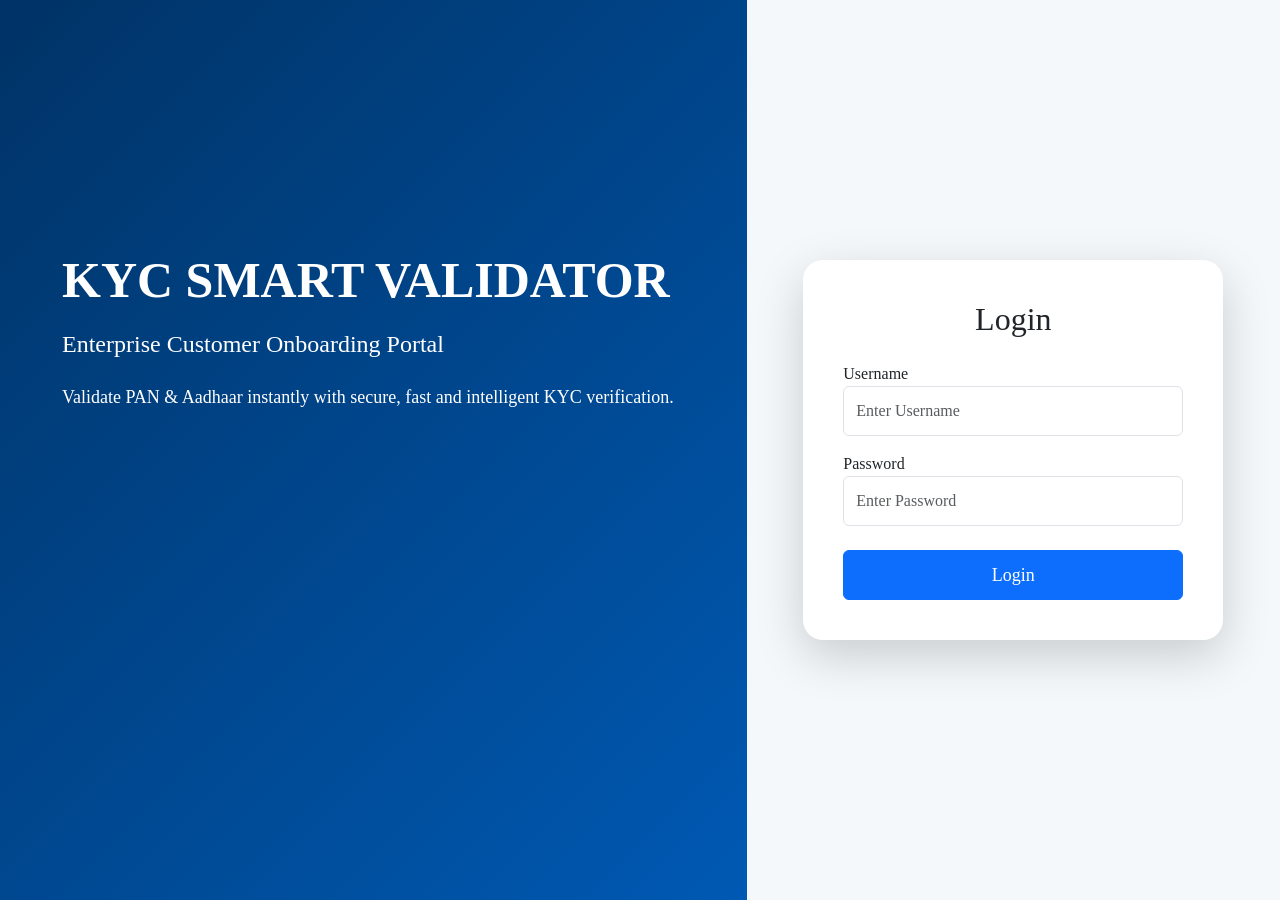
<file: frontend/index.html>
<!DOCTYPE html>
<html lang="en">
<head>
    <meta charset="UTF-8">
    <meta name="viewport" content="width=device-width, initial-scale=1.0">
    <title>KYC Smart Validator</title>

    <link href="https://cdn.jsdelivr.net/npm/bootstrap@5.3.7/dist/css/bootstrap.min.css" rel="stylesheet">
    <link rel="stylesheet" href="css/style.css">

</head>

<body>

<div class="container-fluid login-page">

    <div class="row vh-100">

        <div class="col-lg-7 left-panel">

            <div class="overlay">

                <h1>KYC SMART VALIDATOR</h1>

                <h4>Enterprise Customer Onboarding Portal</h4>

                <p>
                    Validate PAN & Aadhaar instantly with secure,
                    fast and intelligent KYC verification.
                </p>

            </div>

        </div>

        <div class="col-lg-5 d-flex justify-content-center align-items-center">

            <div class="login-card shadow-lg">

                <h2 class="text-center mb-4">
                    Login
                </h2>

                <form>

                    <div class="mb-3">

                        <label>Username</label>

                        <input
                        type="text"
                        class="form-control"
                        placeholder="Enter Username">

                    </div>

                    <div class="mb-4">

                        <label>Password</label>

                        <input
                        type="password"
                        class="form-control"
                        placeholder="Enter Password">

                    </div>

                    <button
                    class="btn btn-primary w-100"
                    type="button"
                    onclick="login()">

                    Login

                    </button>

                </form>

            </div>

        </div>

    </div>

</div>

<script src="js/login.js"></script>

</body>
</html>
</file>
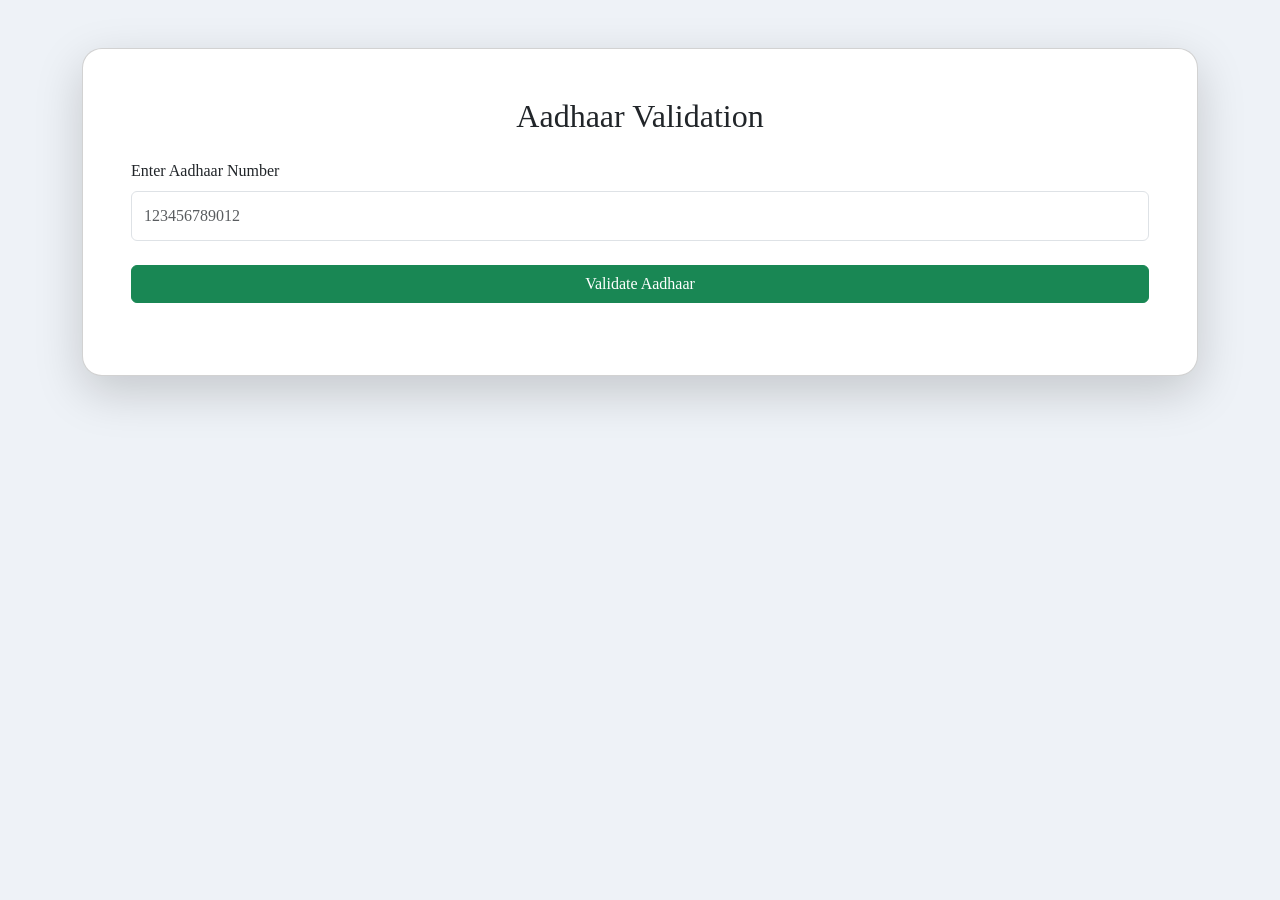
<file: frontend/aadhaar.html>
<!DOCTYPE html>
<html lang="en">

<head>

<meta charset="UTF-8">
<meta name="viewport" content="width=device-width, initial-scale=1.0">

<title>Aadhaar Validation</title>

<link href="https://cdn.jsdelivr.net/npm/bootstrap@5.3.7/dist/css/bootstrap.min.css" rel="stylesheet">

<link rel="stylesheet" href="css/aadhaar.css">

</head>

<body>

<div class="container mt-5">

<div class="card shadow-lg p-5">

<h2 class="text-center mb-4">

Aadhaar Validation

</h2>

<label class="mb-2">

Enter Aadhaar Number

</label>

<input

type="text"

id="aadhaar"

class="form-control"

placeholder="123456789012">

<br>

<button

class="btn btn-success w-100"

onclick="validateAadhaar()">

Validate Aadhaar

</button>

<br>

<div id="result"></div>

</div>

</div>

<script src="js/aadhaar.js"></script>

</body>

</html>
</file>
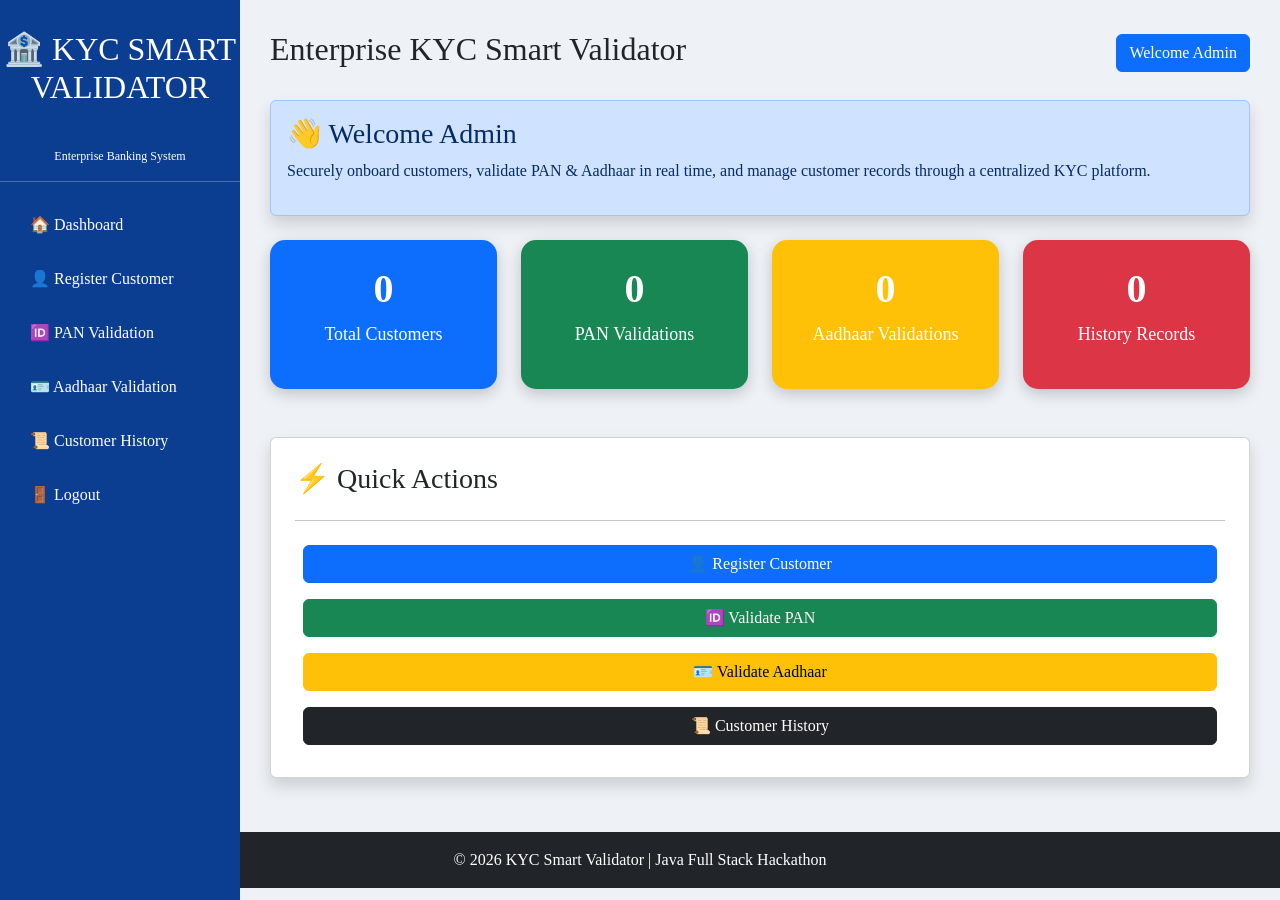
<file: frontend/dashboard.html>
<!DOCTYPE html>
<html lang="en">

<head>

    <meta charset="UTF-8">
    <meta name="viewport" content="width=device-width, initial-scale=1.0">

    <title>KYC Smart Validator Dashboard</title>

    <link href="https://cdn.jsdelivr.net/npm/bootstrap@5.3.7/dist/css/bootstrap.min.css" rel="stylesheet">

    <link rel="stylesheet" href="css/dashboard.css">

</head>

<body>

<div class="wrapper">

    <!-- Sidebar -->

    <div class="sidebar">

        <h2 style="text-align:center;">
            🏦 KYC SMART
            <br>
            VALIDATOR
        </h2>

        <p style="text-align:center;font-size:12px;color:white;">
            Enterprise Banking System
        </p>

        <hr style="color:white;">

        <a href="dashboard.html">🏠 Dashboard</a>

        <a href="register.html">👤 Register Customer</a>

        <a href="pan.html">🆔 PAN Validation</a>

        <a href="aadhaar.html">🪪 Aadhaar Validation</a>

        <a href="history.html">📜 Customer History</a>

        <a href="index.html">🚪 Logout</a>

    </div>

    <!-- Main Content -->

    <div class="main">

        <div class="topbar">

            <h2> Enterprise KYC Smart Validator</h2>

            <button class="btn btn-primary">
                Welcome Admin
            </button>

        </div>

        <!-- Welcome Card -->

        <div class="alert alert-primary shadow mt-4">

            <h3>👋 Welcome Admin</h3>

            <p>

                Securely onboard customers, validate PAN & Aadhaar in real time, and manage customer records through a centralized KYC platform.

            </p>

        </div>

        <!-- Statistics Cards -->

        <div class="row mt-4">

            <div class="col-md-3">

                <div class="card dashboard-card bg-primary">

                    <h3 id="customers">0</h3>

                    <p>Total Customers</p>

                </div>

            </div>

            <div class="col-md-3">

                <div class="card dashboard-card bg-success">

                    <h3 id="pan">0</h3>

                    <p>PAN Validations</p>

                </div>

            </div>

            <div class="col-md-3">

                <div class="card dashboard-card bg-warning">

                    <h3 id="aadhaar">0</h3>

                    <p>Aadhaar Validations</p>

                </div>

            </div>

            <div class="col-md-3">

                <div class="card dashboard-card bg-danger">

                    <h3 id="history">0</h3>

                    <p>History Records</p>

                </div>

            </div>

        </div>

        <!-- Quick Actions -->

        <div class="card mt-5 p-4 shadow">

            <h3>⚡ Quick Actions</h3>

            <hr>

            <a href="register.html" class="btn btn-primary m-2">
                👤 Register Customer
            </a>

            <a href="pan.html" class="btn btn-success m-2">
                🆔 Validate PAN
            </a>

            <a href="aadhaar.html" class="btn btn-warning m-2">
                🪪 Validate Aadhaar
            </a>

            <a href="history.html" class="btn btn-dark m-2">
                📜 Customer History
            </a>

        </div>

    </div>

</div>

<footer class="text-center bg-dark text-white p-3 mt-4">

    © 2026 KYC Smart Validator | Java Full Stack Hackathon

</footer>

<script src="js/dashboard.js"></script>

</body>

</html>
</file>
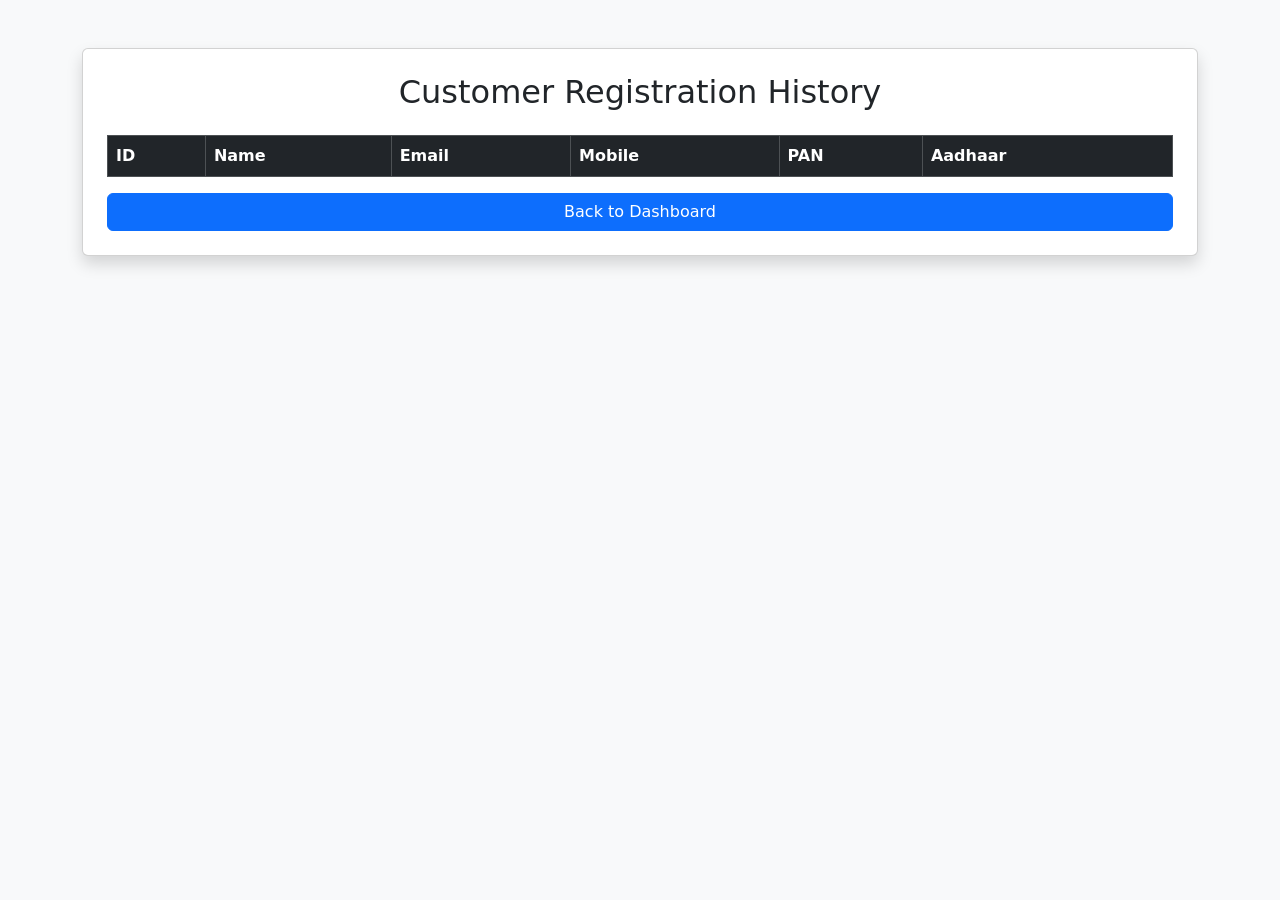
<file: frontend/history.html>
<!DOCTYPE html>
<html>

<head>

<title>Customer History</title>

<link href="https://cdn.jsdelivr.net/npm/bootstrap@5.3.3/dist/css/bootstrap.min.css" rel="stylesheet">

</head>

<body class="bg-light">

<div class="container mt-5">

<div class="card shadow p-4">

<h2 class="text-center mb-4">

Customer Registration History

</h2>

<table class="table table-bordered table-hover">

<thead class="table-dark">

<tr>

<th>ID</th>

<th>Name</th>

<th>Email</th>

<th>Mobile</th>

<th>PAN</th>

<th>Aadhaar</th>

</tr>

</thead>

<tbody id="historyTable">

</tbody>

</table>

<a href="dashboard.html" class="btn btn-primary">

Back to Dashboard

</a>

</div>

</div>

<script src="js/history.js"></script>

</body>

</html>
</file>
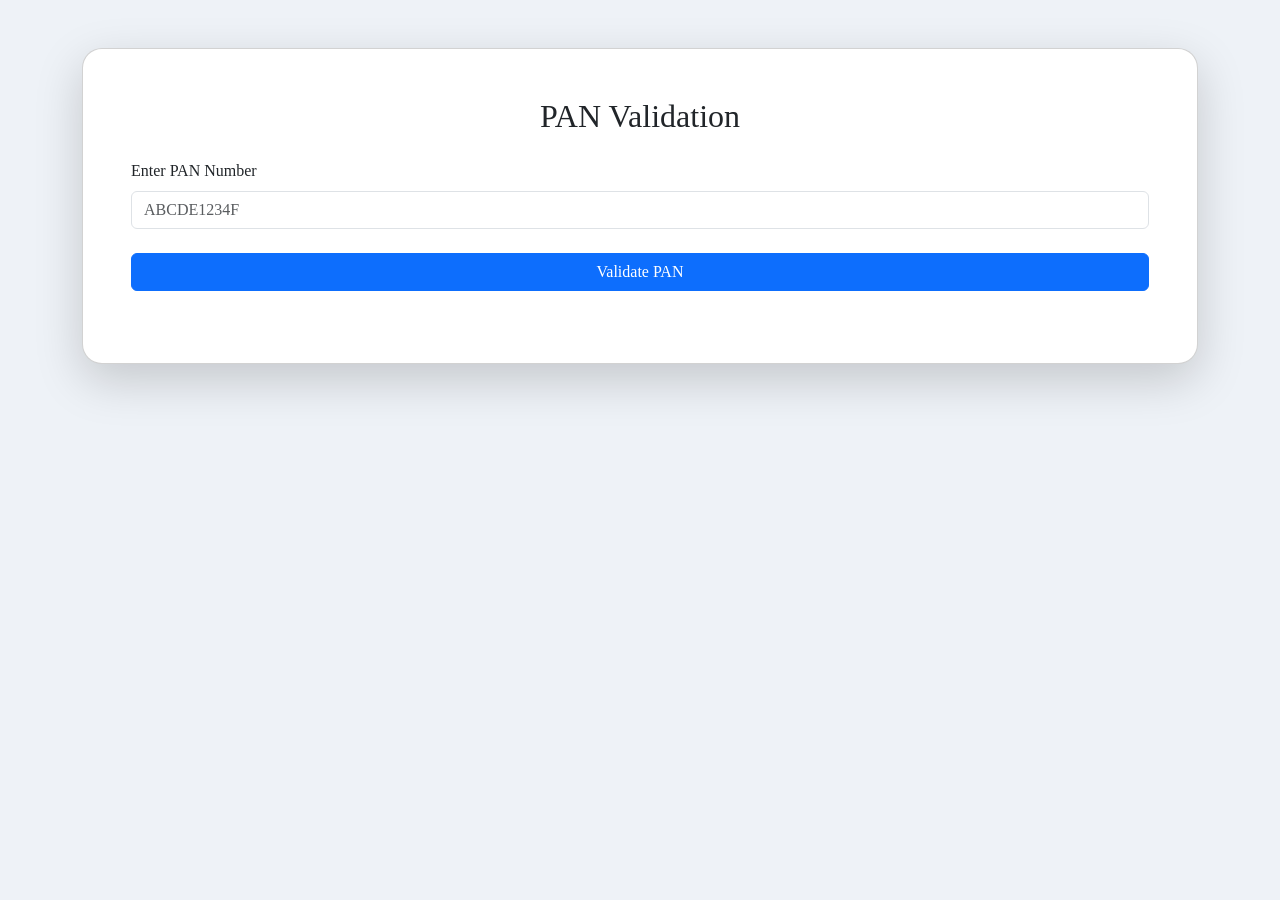
<file: frontend/pan.html>
<!DOCTYPE html>
<html lang="en">

<head>

<meta charset="UTF-8">
<meta name="viewport" content="width=device-width, initial-scale=1.0">

<title>PAN Validation</title>

<link href="https://cdn.jsdelivr.net/npm/bootstrap@5.3.7/dist/css/bootstrap.min.css" rel="stylesheet">

<link rel="stylesheet" href="css/pan.css">

</head>

<body>

<div class="container mt-5">

<div class="card shadow-lg p-5">

<h2 class="text-center mb-4">

PAN Validation

</h2>

<label class="mb-2">

Enter PAN Number

</label>

<input

type="text"

id="pan"

class="form-control"

placeholder="ABCDE1234F">

<br>

<button

class="btn btn-primary"

onclick="validatePAN()">

Validate PAN

</button>

<br>

<div id="result"></div>

</div>

</div>

<script src="js/pan.js"></script>

</body>

</html>
</file>
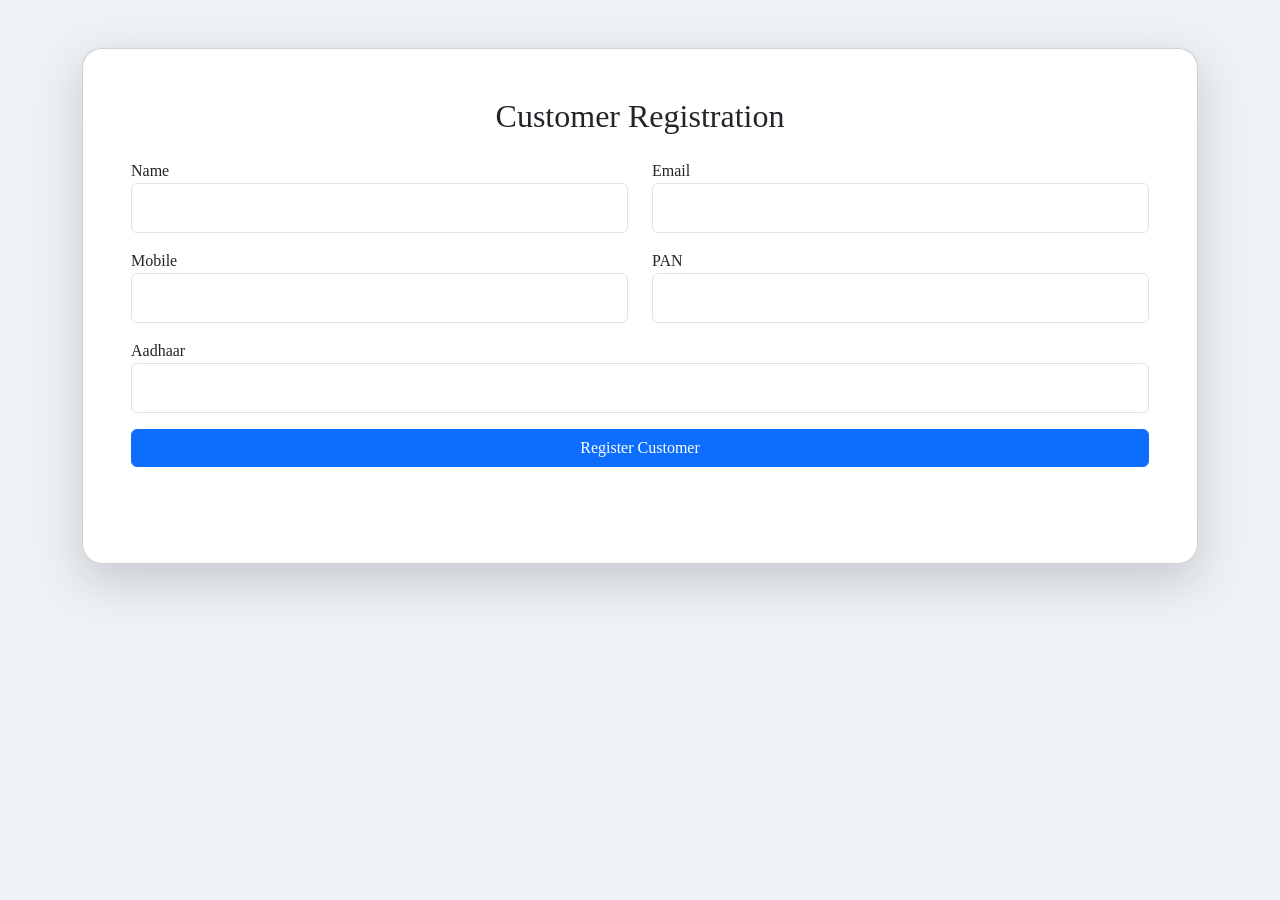
<file: frontend/register.html>
<!DOCTYPE html>
<html lang="en">

<head>

<meta charset="UTF-8">
<meta name="viewport" content="width=device-width, initial-scale=1">

<title>Register Customer</title>

<link href="https://cdn.jsdelivr.net/npm/bootstrap@5.3.7/dist/css/bootstrap.min.css" rel="stylesheet">

<link rel="stylesheet" href="css/register.css">

</head>

<body>

<div class="container mt-5">

<div class="card shadow-lg p-5">

<h2 class="text-center mb-4">
Customer Registration
</h2>

<div class="row">

<div class="col-md-6 mb-3">

<label>Name</label>

<input
id="name"
type="text"
class="form-control">

</div>

<div class="col-md-6 mb-3">

<label>Email</label>

<input
id="email"
type="email"
class="form-control">

</div>

<div class="col-md-6 mb-3">

<label>Mobile</label>

<input
id="mobile"
class="form-control">

</div>

<div class="col-md-6 mb-3">

<label>PAN</label>

<input
id="pan"
class="form-control">

</div>

<div class="col-md-12 mb-3">

<label>Aadhaar</label>

<input
id="aadhaar"
class="form-control">

</div>

</div>

<button
onclick="registerCustomer()"
class="btn btn-primary w-100">

Register Customer

</button>

<br><br>

<div id="result"></div>

</div>

</div>

<script src="js/register.js"></script>

</body>

</html>
</file>
<file: frontend/css/style.css>
body{

    margin:0;
    padding:0;
    font-family:Segoe UI;
    background:#f4f8fb;

}

.left-panel{

    background:linear-gradient(135deg,#003366,#0059b3);
    color:white;

}

.overlay{

    margin-top:200px;
    padding:50px;

}

.overlay h1{

    font-size:50px;
    font-weight:bold;

}

.overlay h4{

    margin-top:20px;

}

.overlay p{

    margin-top:25px;
    font-size:18px;

}

.login-card{

    width:420px;
    padding:40px;
    border-radius:20px;
    background:white;

}

.form-control{

    height:50px;

}

.btn{

    height:50px;
    font-size:18px;
}
</file>
<file: frontend/css/aadhaar.css>
body{

background:#eef2f7;

font-family:Segoe UI;

}

.card{

border-radius:20px;

padding:40px;

}

.form-control{

height:50px;

}
</file>
<file: frontend/css/dashboard.css>
body{

    margin:0;
    font-family:Segoe UI;
    background:#eef2f7;

}

.wrapper{

    display:flex;

}

.sidebar{

    width:240px;
    height:100vh;
    background:#0b3d91;
    color:white;
    padding-top:30px;
    position:fixed;

}

.sidebar h2{

    text-align:center;
    margin-bottom:40px;

}

.sidebar a{

    display:block;
    color:white;
    text-decoration:none;
    padding:15px 30px;
    transition:.3s;

}

.sidebar a:hover{

    background:white;
    color:#0b3d91;

}

.main{

    margin-left:240px;
    width:100%;
    padding:30px;

}

.topbar{

    display:flex;
    justify-content:space-between;
    align-items:center;

}

.dashboard-card{

    color:white;
    border:none;
    border-radius:15px;
    padding:25px;
    text-align:center;
    box-shadow:0 5px 15px rgba(0,0,0,.2);

}

.dashboard-card h3{

    font-size:40px;
    font-weight:bold;

}

.dashboard-card p{

    font-size:18px;

}
</file>
<file: frontend/css/pan.css>
body{

background:#eef2f7;

font-family:Segoe UI;

}

.card{

border-radius:20px;

}
</file>
<file: frontend/css/register.css>
body{

background:#eef2f7;
font-family:Segoe UI;

}

.card{

border-radius:20px;

}

.form-control{

height:50px;

}
</file>
